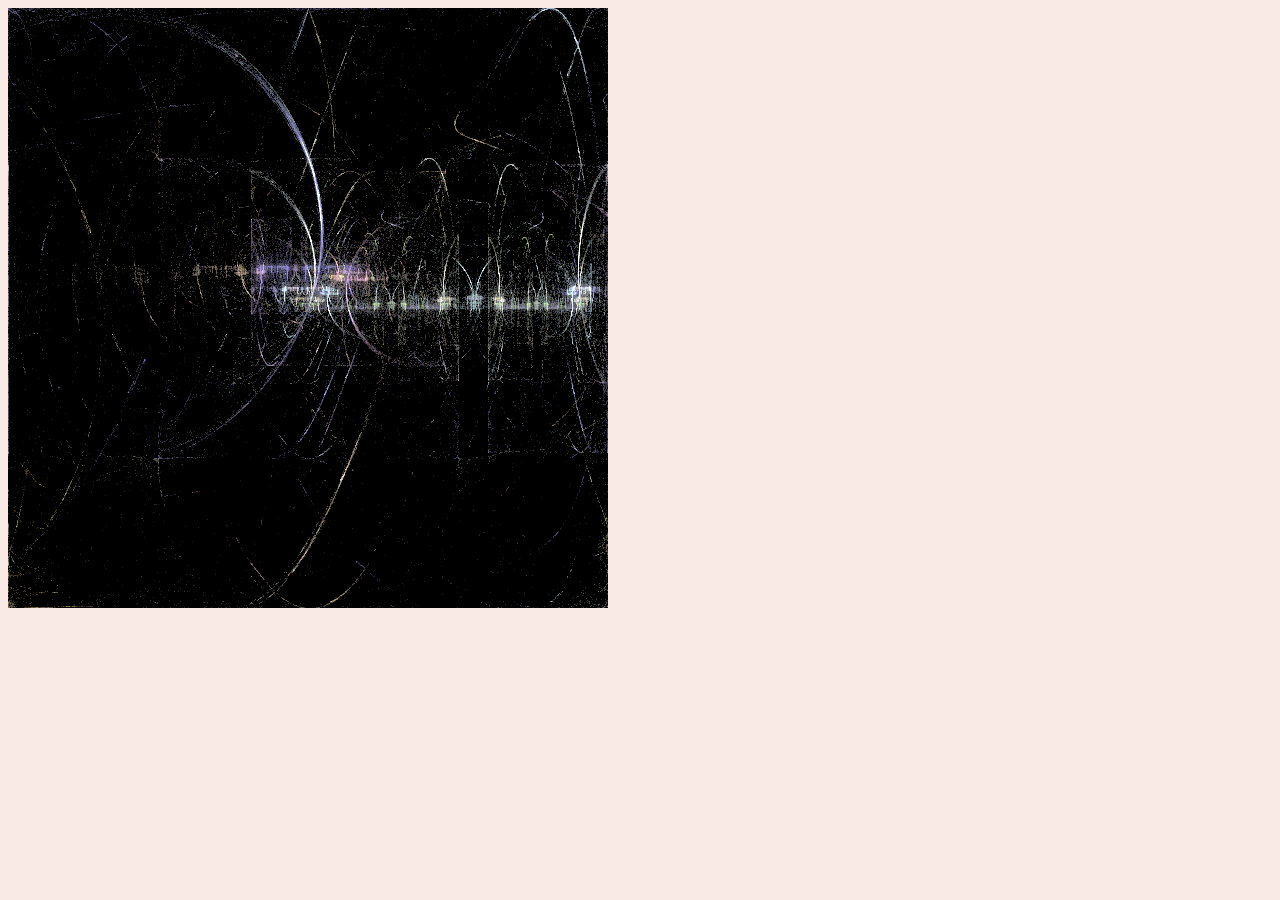
<file: index.html>
<!DOCTYPE html>
<html><head><meta http-equiv="Content-Type" content="text/html; charset=UTF-8">

    <title>Fractalz</title>

    <link href="main.css" rel="stylesheet" type="text/css">

    </style>

</head>
<body>
    <canvas id="a" width="600px" height="600px">
    <script type="text/javascript" src="kjl-math.js"></script>
    <script type="text/javascript" src="palette.js"></script>
    <script type="text/javascript" src="variations.js"></script>
    <script type="text/javascript" src="fractalz.js"></script>

</body>
</html>
</file>
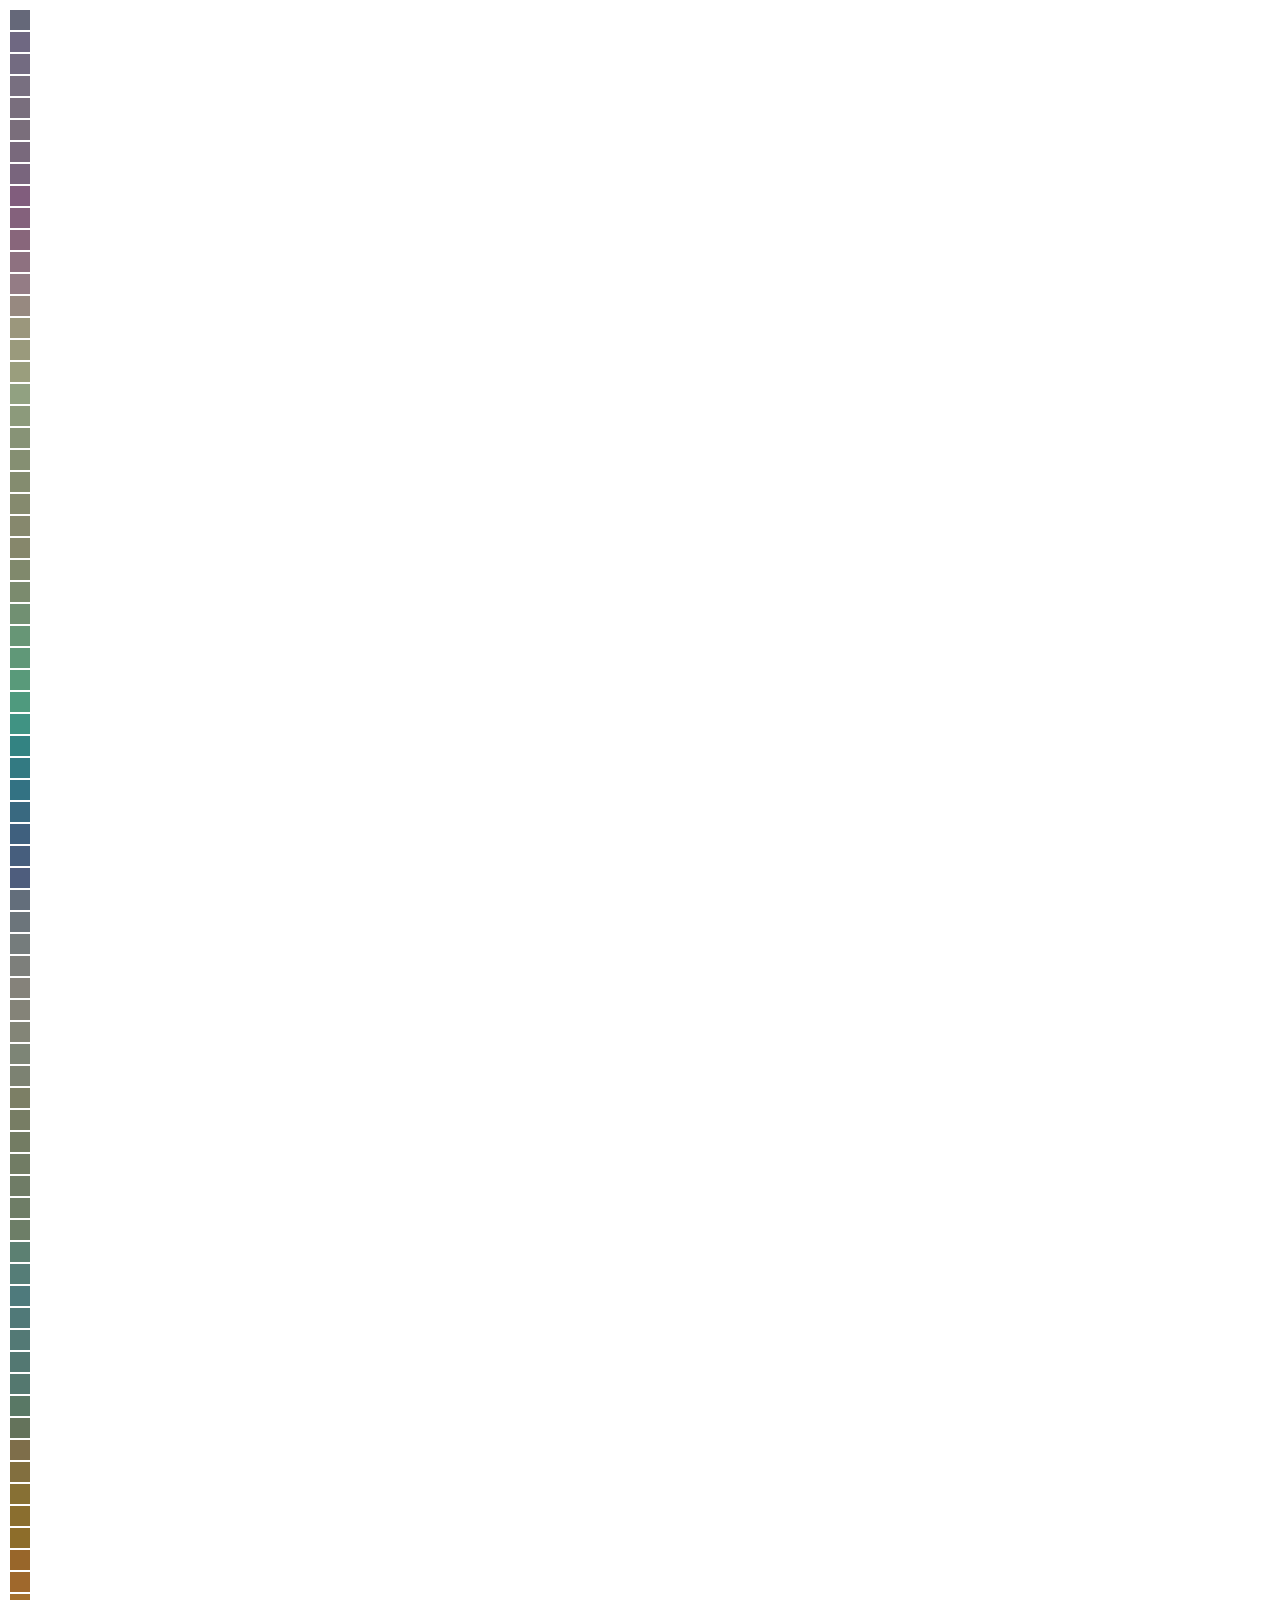
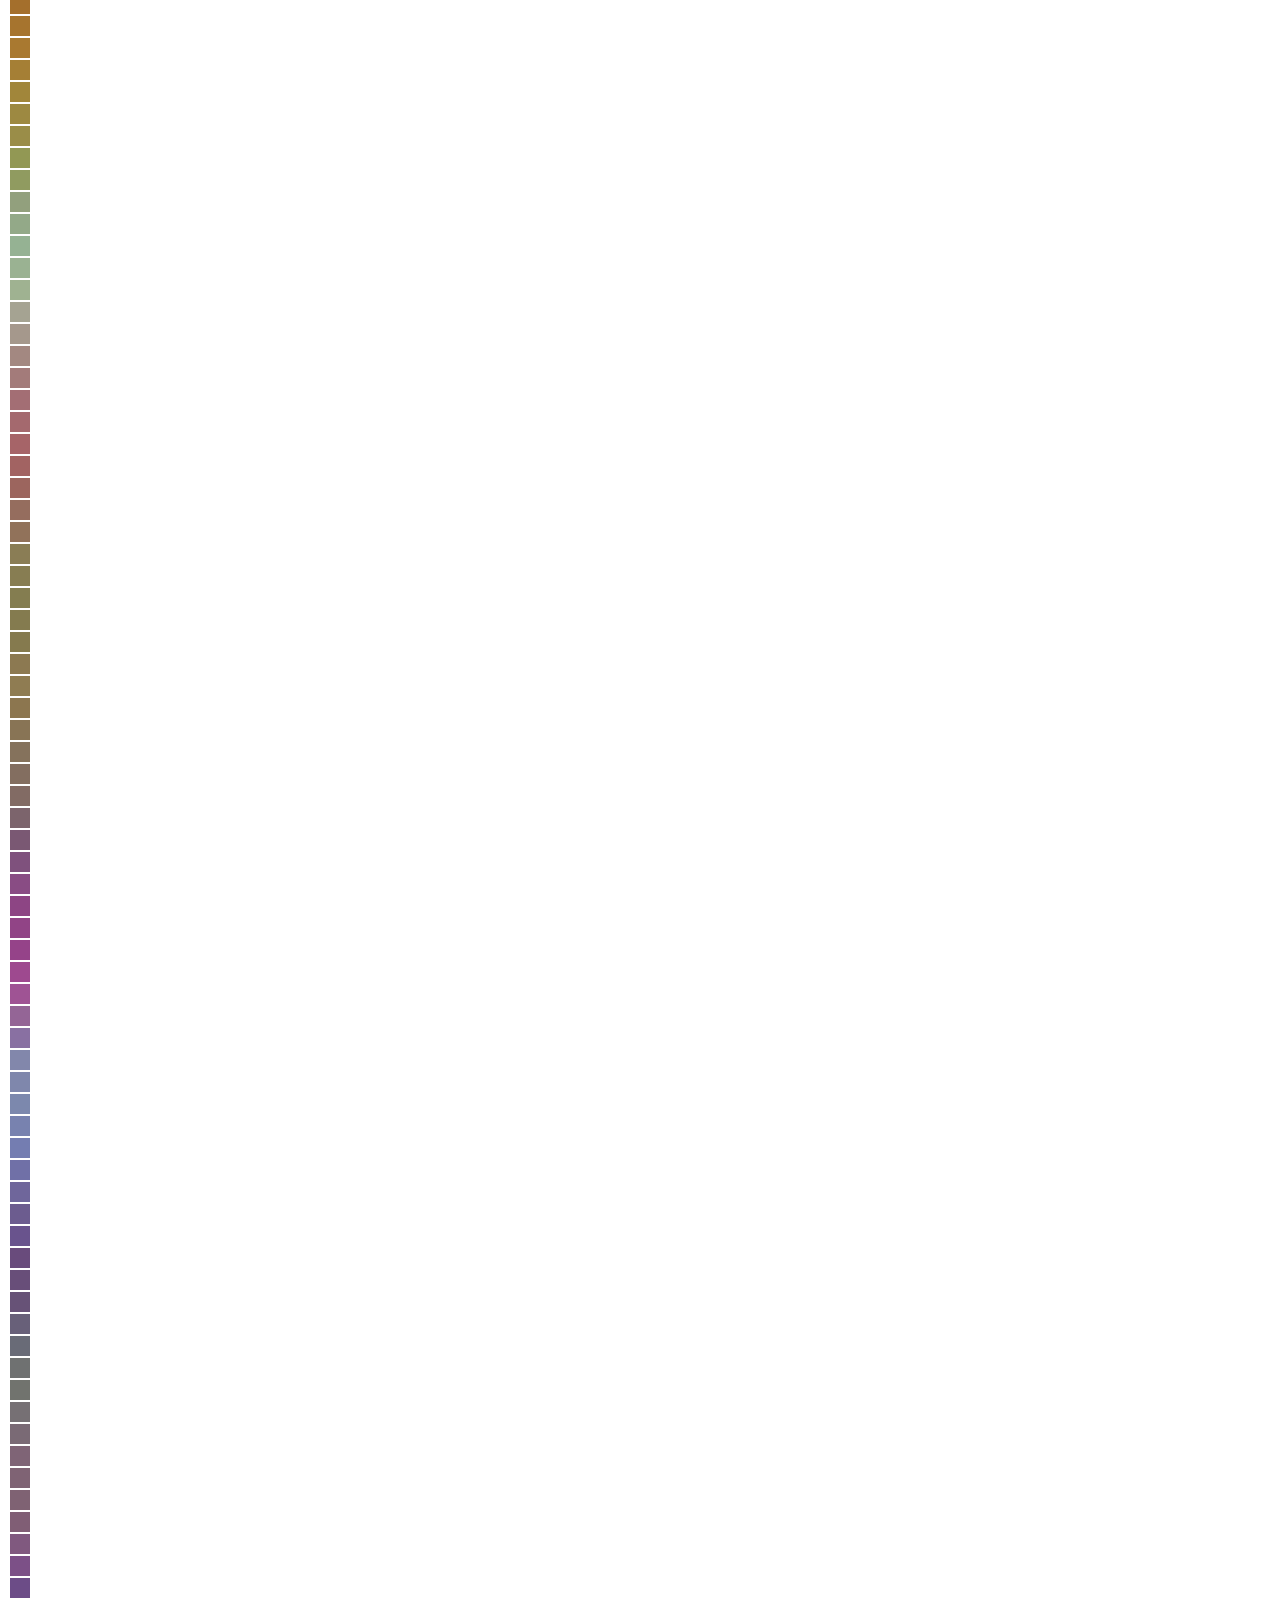
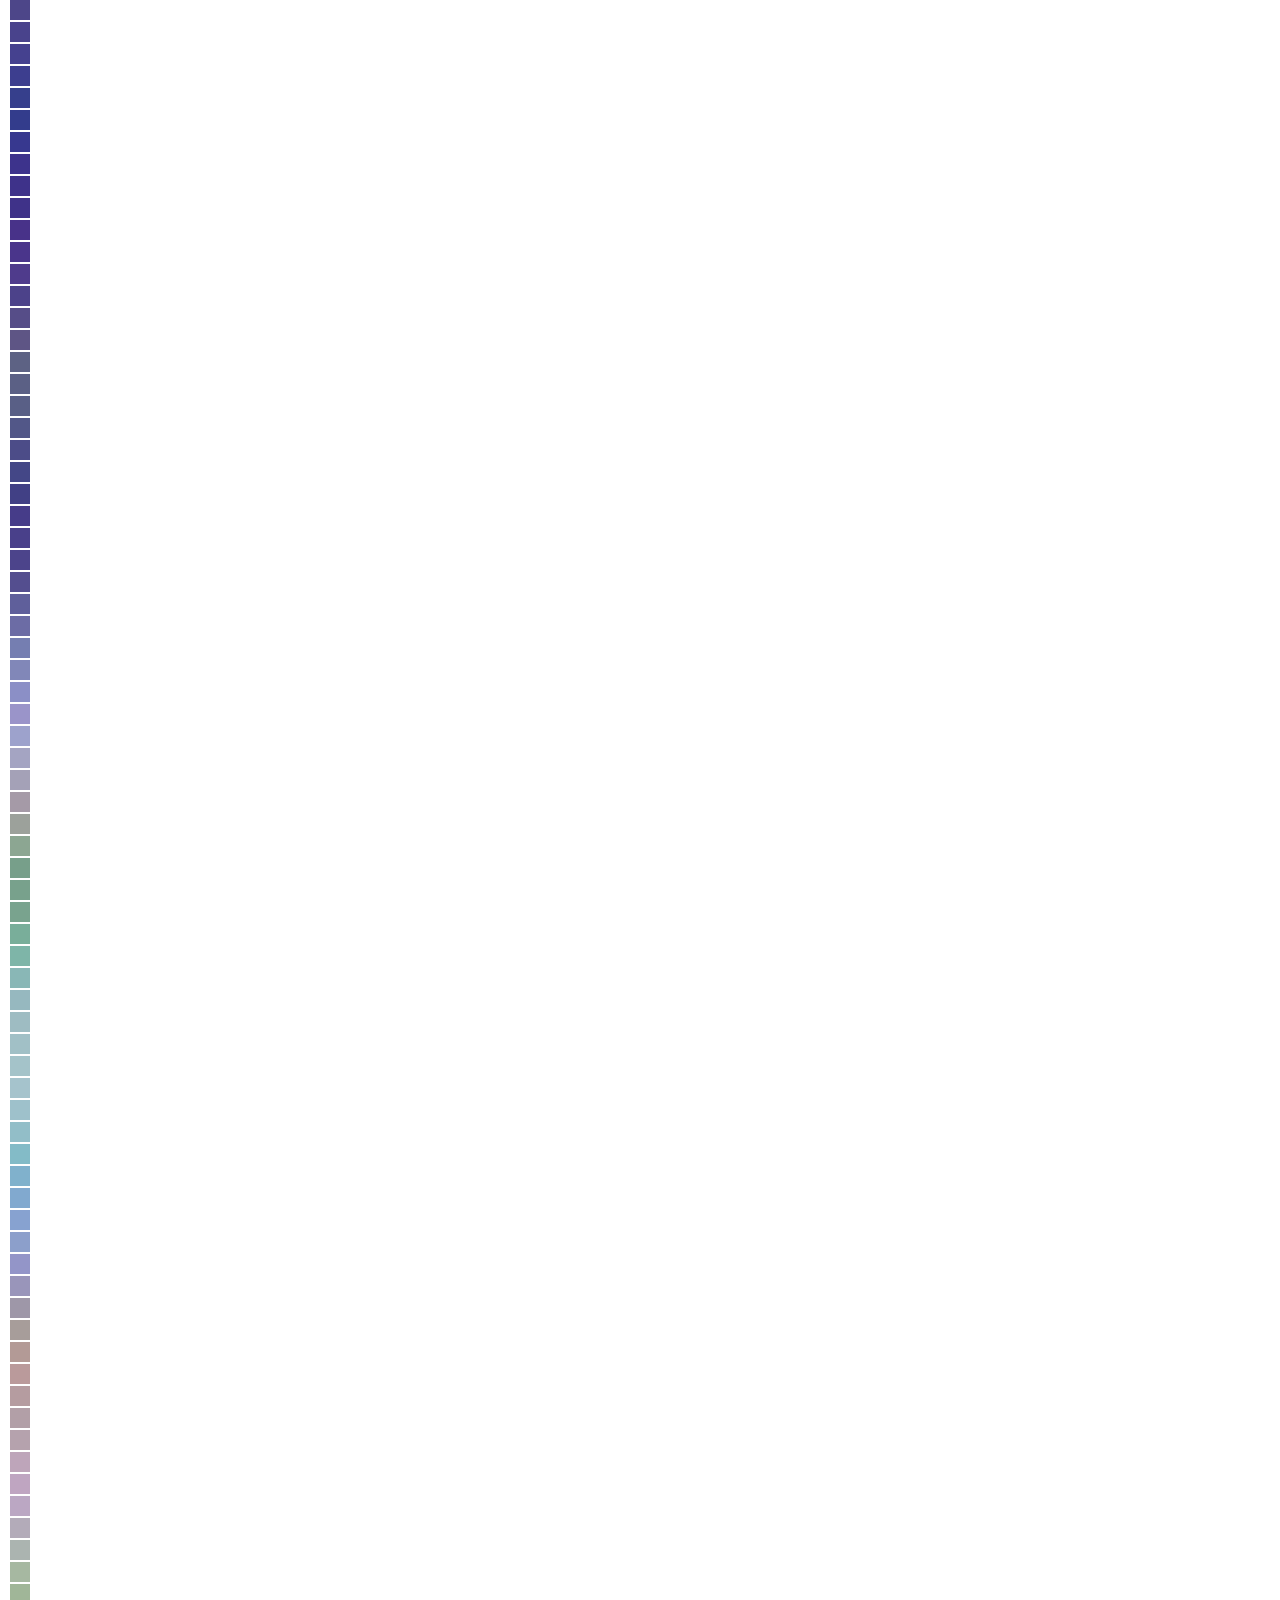
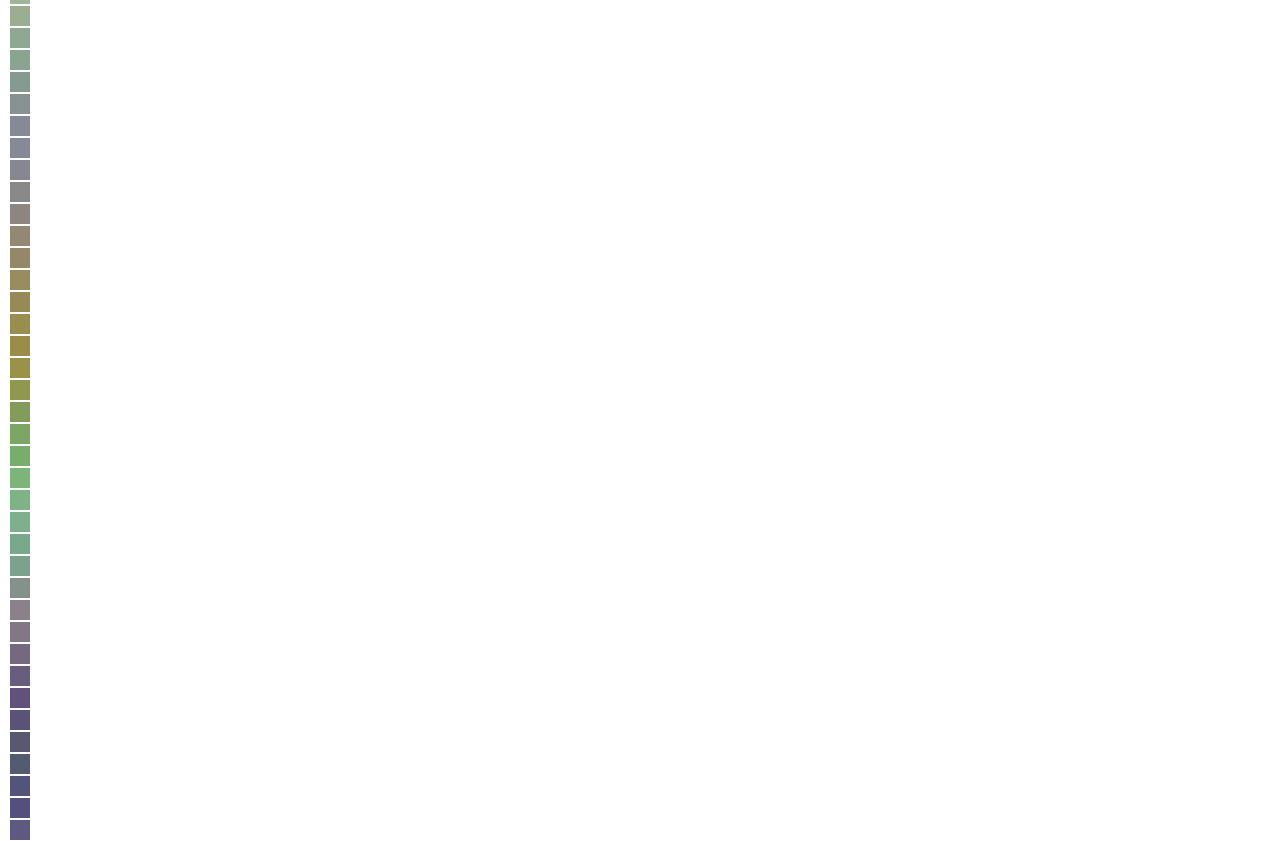
<file: palette.html>
<html>
<head>
	<style type="text/css">
		div {
			margin: 1px 1px 1px 1px;
			width: 20px;
		  height: 20px;
		  display: inline-block;
		}

		.wrapper {
			width: 30px;
		}
	</style>
  <script src="palette.js"></script>
</head>
<body>
	<div class="wrapper">
		<div style="background-color: #656879;" width=10px height=10px></div>
		<div style="background-color: #6F6882;" width=10px height=10px></div>
		<div style="background-color: #736B81;" width=10px height=10px></div>
		<div style="background-color: #786F80;" width=10px height=10px></div>
		<div style="background-color: #796E7D;" width=10px height=10px></div>
		<div style="background-color: #7A6E7B;" width=10px height=10px></div>
		<div style="background-color: #79697C;" width=10px height=10px></div>
		<div style="background-color: #79657D;" width=10px height=10px></div>
		<div style="background-color: #815D7D;" width=10px height=10px></div>
		<div style="background-color: #84617C;" width=10px height=10px></div>
		<div style="background-color: #88667B;" width=10px height=10px></div>
		<div style="background-color: #8E7180;" width=10px height=10px></div>
		<div style="background-color: #947C85;" width=10px height=10px></div>
		<div style="background-color: #978980;" width=10px height=10px></div>
		<div style="background-color: #9B977C;" width=10px height=10px></div>
		<div style="background-color: #9A9A7C;" width=10px height=10px></div>
		<div style="background-color: #9A9E7D;" width=10px height=10px></div>
		<div style="background-color: #91A181;" width=10px height=10px></div>
		<div style="background-color: #8C9A7B;" width=10px height=10px></div>
		<div style="background-color: #879376;" width=10px height=10px></div>
		<div style="background-color: #858F72;" width=10px height=10px></div>
		<div style="background-color: #848C6F;" width=10px height=10px></div>
		<div style="background-color: #858A6E;" width=10px height=10px></div>
		<div style="background-color: #86886D;" width=10px height=10px></div>
		<div style="background-color: #86876B;" width=10px height=10px></div>
		<div style="background-color: #80896C;" width=10px height=10px></div>
		<div style="background-color: #7B8B6E;" width=10px height=10px></div>
		<div style="background-color: #719072;" width=10px height=10px></div>
		<div style="background-color: #679676;" width=10px height=10px></div>
		<div style="background-color: #609878;" width=10px height=10px></div>
		<div style="background-color: #599A7A;" width=10px height=10px></div>
		<div style="background-color: #4F9A7E;" width=10px height=10px></div>
		<div style="background-color: #409383;" width=10px height=10px></div>
		<div style="background-color: #338382;" width=10px height=10px></div>
		<div style="background-color: #337A82;" width=10px height=10px></div>
		<div style="background-color: #337283;" width=10px height=10px></div>
		<div style="background-color: #396980;" width=10px height=10px></div>
		<div style="background-color: #3F607E;" width=10px height=10px></div>
		<div style="background-color: #465E7D;" width=10px height=10px></div>
		<div style="background-color: #4E5D7D;" width=10px height=10px></div>
		<div style="background-color: #636E7B;" width=10px height=10px></div>
		<div style="background-color: #6C757B;" width=10px height=10px></div>
		<div style="background-color: #757C7C;" width=10px height=10px></div>
		<div style="background-color: #7D7F7B;" width=10px height=10px></div>
		<div style="background-color: #85827A;" width=10px height=10px></div>
		<div style="background-color: #848378;" width=10px height=10px></div>
		<div style="background-color: #838577;" width=10px height=10px></div>
		<div style="background-color: #7D8576;" width=10px height=10px></div>
		<div style="background-color: #7C8272;" width=10px height=10px></div>
		<div style="background-color: #7C7F65;" width=10px height=10px></div>
		<div style="background-color: #777D64;" width=10px height=10px></div>
		<div style="background-color: #737C63;" width=10px height=10px></div>
		<div style="background-color: #717C64;" width=10px height=10px></div>
		<div style="background-color: #6F7C66;" width=10px height=10px></div>
		<div style="background-color: #6E7D66;" width=10px height=10px></div>
		<div style="background-color: #6D7E67;" width=10px height=10px></div>
		<div style="background-color: #5C8072;" width=10px height=10px></div>
		<div style="background-color: #557D77;" width=10px height=10px></div>
		<div style="background-color: #4E7A7C;" width=10px height=10px></div>
		<div style="background-color: #507978;" width=10px height=10px></div>
		<div style="background-color: #537975;" width=10px height=10px></div>
		<div style="background-color: #537872;" width=10px height=10px></div>
		<div style="background-color: #54786F;" width=10px height=10px></div>
		<div style="background-color: #597865;" width=10px height=10px></div>
		<div style="background-color: #64735B;" width=10px height=10px></div>
		<div style="background-color: #7E6E4A;" width=10px height=10px></div>
		<div style="background-color: #826F3F;" width=10px height=10px></div>
		<div style="background-color: #877034;" width=10px height=10px></div>
		<div style="background-color: #8A6E2F;" width=10px height=10px></div>
		<div style="background-color: #8D6D2A;" width=10px height=10px></div>
		<div style="background-color: #98662A;" width=10px height=10px></div>
		<div style="background-color: #9F682C;" width=10px height=10px></div>
		<div style="background-color: #A46F2C;" width=10px height=10px></div>
		<div style="background-color: #A6742E;" width=10px height=10px></div>
		<div style="background-color: #A97930;" width=10px height=10px></div>
		<div style="background-color: #A57F35;" width=10px height=10px></div>
		<div style="background-color: #A1863A;" width=10px height=10px></div>
		<div style="background-color: #9D8941;" width=10px height=10px></div>
		<div style="background-color: #9A8D48;" width=10px height=10px></div>
		<div style="background-color: #929854;" width=10px height=10px></div>
		<div style="background-color: #909B60;" width=10px height=10px></div>
		<div style="background-color: #92A07D;" width=10px height=10px></div>
		<div style="background-color: #93A988;" width=10px height=10px></div>
		<div style="background-color: #95B293;" width=10px height=10px></div>
		<div style="background-color: #9AB292;" width=10px height=10px></div>
		<div style="background-color: #9FB291;" width=10px height=10px></div>
		<div style="background-color: #A5A392;" width=10px height=10px></div>
		<div style="background-color: #A5988C;" width=10px height=10px></div>
		<div style="background-color: #A38881;" width=10px height=10px></div>
		<div style="background-color: #A37B7A;" width=10px height=10px></div>
		<div style="background-color: #A36E74;" width=10px height=10px></div>
		<div style="background-color: #A4696E;" width=10px height=10px></div>
		<div style="background-color: #A66468;" width=10px height=10px></div>
		<div style="background-color: #A26362;" width=10px height=10px></div>
		<div style="background-color: #9C655E;" width=10px height=10px></div>
		<div style="background-color: #956D5E;" width=10px height=10px></div>
		<div style="background-color: #91725A;" width=10px height=10px></div>
		<div style="background-color: #8A7D55;" width=10px height=10px></div>
		<div style="background-color: #877D52;" width=10px height=10px></div>
		<div style="background-color: #847D50;" width=10px height=10px></div>
		<div style="background-color: #847B4F;" width=10px height=10px></div>
		<div style="background-color: #857A4E;" width=10px height=10px></div>
		<div style="background-color: #8C7951;" width=10px height=10px></div>
		<div style="background-color: #8F7C52;" width=10px height=10px></div>
		<div style="background-color: #8C764F;" width=10px height=10px></div>
		<div style="background-color: #887455;" width=10px height=10px></div>
		<div style="background-color: #85725C;" width=10px height=10px></div>
		<div style="background-color: #836E60;" width=10px height=10px></div>
		<div style="background-color: #826B64;" width=10px height=10px></div>
		<div style="background-color: #7C646C;" width=10px height=10px></div>
		<div style="background-color: #7A5873;" width=10px height=10px></div>
		<div style="background-color: #7F517D;" width=10px height=10px></div>
		<div style="background-color: #894C84;" width=10px height=10px></div>
		<div style="background-color: #8D4584;" width=10px height=10px></div>
		<div style="background-color: #914486;" width=10px height=10px></div>
		<div style="background-color: #954389;" width=10px height=10px></div>
		<div style="background-color: #9E498F;" width=10px height=10px></div>
		<div style="background-color: #9F5394;" width=10px height=10px></div>
		<div style="background-color: #946596;" width=10px height=10px></div>
		<div style="background-color: #8970A2;" width=10px height=10px></div>
		<div style="background-color: #8287AB;" width=10px height=10px></div>
		<div style="background-color: #7F87AC;" width=10px height=10px></div>
		<div style="background-color: #7C88AD;" width=10px height=10px></div>
		<div style="background-color: #7882AF;" width=10px height=10px></div>
		<div style="background-color: #747DB1;" width=10px height=10px></div>
		<div style="background-color: #7070A7;" width=10px height=10px></div>
		<div style="background-color: #6F669B;" width=10px height=10px></div>
		<div style="background-color: #6C5C8F;" width=10px height=10px></div>
		<div style="background-color: #69538D;" width=10px height=10px></div>
		<div style="background-color: #694B7C;" width=10px height=10px></div>
		<div style="background-color: #684E79;" width=10px height=10px></div>
		<div style="background-color: #675277;" width=10px height=10px></div>
		<div style="background-color: #686079;" width=10px height=10px></div>
		<div style="background-color: #696B77;" width=10px height=10px></div>
		<div style="background-color: #6F7171;" width=10px height=10px></div>
		<div style="background-color: #71736E;" width=10px height=10px></div>
		<div style="background-color: #767074;" width=10px height=10px></div>
		<div style="background-color: #7A6A75;" width=10px height=10px></div>
		<div style="background-color: #7F6476;" width=10px height=10px></div>
		<div style="background-color: #7F6374;" width=10px height=10px></div>
		<div style="background-color: #7F6273;" width=10px height=10px></div>
		<div style="background-color: #805E75;" width=10px height=10px></div>
		<div style="background-color: #80597F;" width=10px height=10px></div>
		<div style="background-color: #7C5087;" width=10px height=10px></div>
		<div style="background-color: #6C4C87;" width=10px height=10px></div>
		<div style="background-color: #4D4689;" width=10px height=10px></div>
		<div style="background-color: #49438C;" width=10px height=10px></div>
		<div style="background-color: #45418F;" width=10px height=10px></div>
		<div style="background-color: #3D3E8F;" width=10px height=10px></div>
		<div style="background-color: #363F8C;" width=10px height=10px></div>
		<div style="background-color: #333C8C;" width=10px height=10px></div>
		<div style="background-color: #37388F;" width=10px height=10px></div>
		<div style="background-color: #3D338C;" width=10px height=10px></div>
		<div style="background-color: #3E328A;" width=10px height=10px></div>
		<div style="background-color: #3F3289;" width=10px height=10px></div>
		<div style="background-color: #483289;" width=10px height=10px></div>
		<div style="background-color: #4A358B;" width=10px height=10px></div>
		<div style="background-color: #4F3B8C;" width=10px height=10px></div>
		<div style="background-color: #4C428A;" width=10px height=10px></div>
		<div style="background-color: #564D88;" width=10px height=10px></div>
		<div style="background-color: #5E5585;" width=10px height=10px></div>
		<div style="background-color: #5D6284;" width=10px height=10px></div>
		<div style="background-color: #5B6085;" width=10px height=10px></div>
		<div style="background-color: #595F86;" width=10px height=10px></div>
		<div style="background-color: #525788;" width=10px height=10px></div>
		<div style="background-color: #4C4C88;" width=10px height=10px></div>
		<div style="background-color: #444787;" width=10px height=10px></div>
		<div style="background-color: #414085;" width=10px height=10px></div>
		<div style="background-color: #463C89;" width=10px height=10px></div>
		<div style="background-color: #49408A;" width=10px height=10px></div>
		<div style="background-color: #4C448B;" width=10px height=10px></div>
		<div style="background-color: #544E8F;" width=10px height=10px></div>
		<div style="background-color: #5F5F9B;" width=10px height=10px></div>
		<div style="background-color: #6C6CA5;" width=10px height=10px></div>
		<div style="background-color: #757EB1;" width=10px height=10px></div>
		<div style="background-color: #8187B8;" width=10px height=10px></div>
		<div style="background-color: #8B8FC6;" width=10px height=10px></div>
		<div style="background-color: #9A94C9;" width=10px height=10px></div>
		<div style="background-color: #9DA2CC;" width=10px height=10px></div>
		<div style="background-color: #A4A4C2;" width=10px height=10px></div>
		<div style="background-color: #A4A1B7;" width=10px height=10px></div>
		<div style="background-color: #A59AA7;" width=10px height=10px></div>
		<div style="background-color: #9CA19B;" width=10px height=10px></div>
		<div style="background-color: #8CA692;" width=10px height=10px></div>
		<div style="background-color: #779F8A;" width=10px height=10px></div>
		<div style="background-color: #78A18C;" width=10px height=10px></div>
		<div style="background-color: #79A38E;" width=10px height=10px></div>
		<div style="background-color: #79AE9A;" width=10px height=10px></div>
		<div style="background-color: #7EB5A8;" width=10px height=10px></div>
		<div style="background-color: #89B7B6;" width=10px height=10px></div>
		<div style="background-color: #96B8BF;" width=10px height=10px></div>
		<div style="background-color: #9EBCC2;" width=10px height=10px></div>
		<div style="background-color: #A1C0C6;" width=10px height=10px></div>
		<div style="background-color: #A4C3C9;" width=10px height=10px></div>
		<div style="background-color: #A5C3CC;" width=10px height=10px></div>
		<div style="background-color: #9EC1CB;" width=10px height=10px></div>
		<div style="background-color: #92BEC8;" width=10px height=10px></div>
		<div style="background-color: #83BBC7;" width=10px height=10px></div>
		<div style="background-color: #80B1CC;" width=10px height=10px></div>
		<div style="background-color: #81A9CF;" width=10px height=10px></div>
		<div style="background-color: #87A2D0;" width=10px height=10px></div>
		<div style="background-color: #8C9FCB;" width=10px height=10px></div>
		<div style="background-color: #9395C8;" width=10px height=10px></div>
		<div style="background-color: #9995BA;" width=10px height=10px></div>
		<div style="background-color: #9E97A8;" width=10px height=10px></div>
		<div style="background-color: #A79D9A;" width=10px height=10px></div>
		<div style="background-color: #B39A96;" width=10px height=10px></div>
		<div style="background-color: #BA9A9B;" width=10px height=10px></div>
		<div style="background-color: #B59CA0;" width=10px height=10px></div>
		<div style="background-color: #B29FA7;" width=10px height=10px></div>
		<div style="background-color: #B5A2AD;" width=10px height=10px></div>
		<div style="background-color: #BEA5BA;" width=10px height=10px></div>
		<div style="background-color: #BFA5C1;" width=10px height=10px></div>
		<div style="background-color: #BBA7C3;" width=10px height=10px></div>
		<div style="background-color: #B3ABB9;" width=10px height=10px></div>
		<div style="background-color: #ABB4B0;" width=10px height=10px></div>
		<div style="background-color: #A6B8A1;" width=10px height=10px></div>
		<div style="background-color: #A0B698;" width=10px height=10px></div>
		<div style="background-color: #9AAF92;" width=10px height=10px></div>
		<div style="background-color: #8FA891;" width=10px height=10px></div>
		<div style="background-color: #89A590;" width=10px height=10px></div>
		<div style="background-color: #869B8F;" width=10px height=10px></div>
		<div style="background-color: #889293;" width=10px height=10px></div>
		<div style="background-color: #868996;" width=10px height=10px></div>
		<div style="background-color: #868996;" width=10px height=10px></div>
		<div style="background-color: #858890;" width=10px height=10px></div>
		<div style="background-color: #898989;" width=10px height=10px></div>
		<div style="background-color: #8C8580;" width=10px height=10px></div>
		<div style="background-color: #938874;" width=10px height=10px></div>
		<div style="background-color: #958869;" width=10px height=10px></div>
		<div style="background-color: #988D5E;" width=10px height=10px></div>
		<div style="background-color: #968B56;" width=10px height=10px></div>
		<div style="background-color: #988E50;" width=10px height=10px></div>
		<div style="background-color: #9A8D49;" width=10px height=10px></div>
		<div style="background-color: #9B924A;" width=10px height=10px></div>
		<div style="background-color: #90974F;" width=10px height=10px></div>
		<div style="background-color: #849C5A;" width=10px height=10px></div>
		<div style="background-color: #7BA663;" width=10px height=10px></div>
		<div style="background-color: #78AD6C;" width=10px height=10px></div>
		<div style="background-color: #7CB57A;" width=10px height=10px></div>
		<div style="background-color: #7EB385;" width=10px height=10px></div>
		<div style="background-color: #7EB08D;" width=10px height=10px></div>
		<div style="background-color: #78A98C;" width=10px height=10px></div>
		<div style="background-color: #7CA18C;" width=10px height=10px></div>
		<div style="background-color: #85928C;" width=10px height=10px></div>
		<div style="background-color: #8A818B;" width=10px height=10px></div>
		<div style="background-color: #827785;" width=10px height=10px></div>
		<div style="background-color: #75697F;" width=10px height=10px></div>
		<div style="background-color: #695D7D;" width=10px height=10px></div>
		<div style="background-color: #60527D;" width=10px height=10px></div>
		<div style="background-color: #5B5377;" width=10px height=10px></div>
		<div style="background-color: #585971;" width=10px height=10px></div>
		<div style="background-color: #535B70;" width=10px height=10px></div>
		<div style="background-color: #53547C;" width=10px height=10px></div>
		<div style="background-color: #534F7F;" width=10px height=10px></div>
		<div style="background-color: #5E5980;" width=10px height=10px></div>
	</div>
</body>
</html>
</file>
<file: main.css>
/* Fractalz by Karl Jakob Larsson */

body {
    background-color: #FAEAE6;
}

canvas {
    background-color: #050505;
    width: 600px;
    height: 600px
}
</file>
